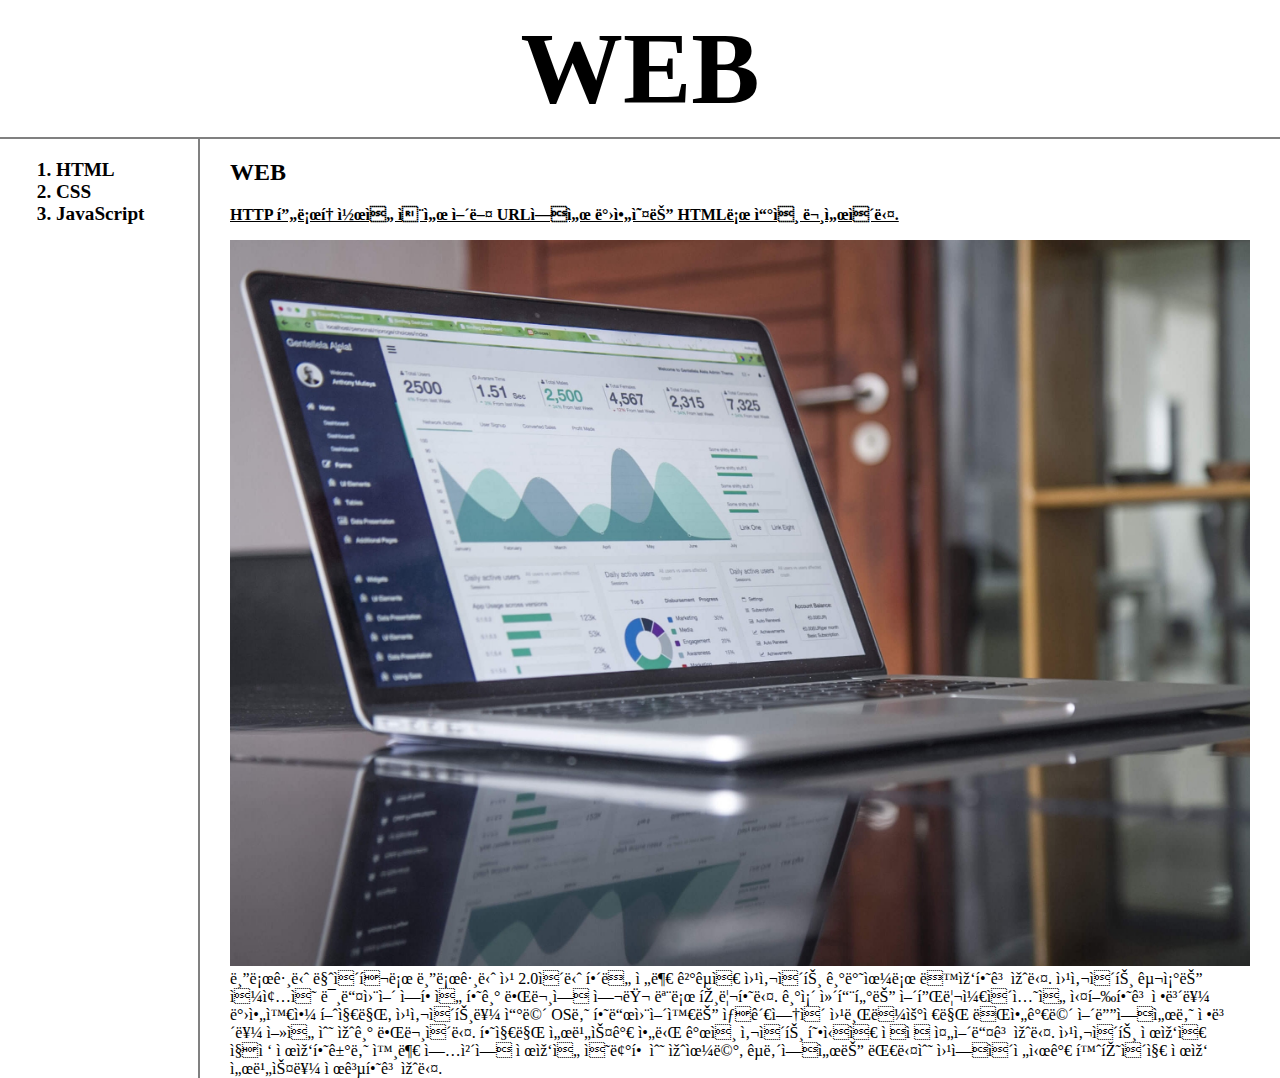
<file: index.html>
<!DOCTYPE html>
<html>
    <head>
        <link rel="stylesheet" href="style.css">
        <title>WEBE-WEB</title>
        <meta charset="utf-8>"
    </head>
    <body>
        <h1><a href="index.html">WEB</a></h1>
        <div class="container">
            <div id="item1">
                <ol>
                    <li><a href="1.html">HTML</a></li>
                    <li><a href="2.html">CSS</a></li>
                    <li><a href="3.html">JavaScript</a></li>
                </ol>
            </div>
            <div id="item2">
                <h2>WEB</h2>
                <p><strong><u><a href="https://namu.wiki/w/%EC%9B%B9%EC%82%AC%EC%9D%B4%ED%8A%B8" target="_blank"> HTTP 프로토콜을 써서 어떤 URL에서 받아오는 HTML로 쓰인 문서이다.</strong></u></p><img src="HTMl4.jpg" width="100%"></a>
                블로그니 마이크로 블로그니 웹 2.0이니 해도 전부 결국은 웹사이트 기반으로 동작하고 있다.

                웹사이트 구조는 일종의 미들웨어 역할을 하기 때문에 여러 모로 편리하다. 기존 컴퓨터는 어플리케이션을 실행하고 정보를 받아와야 했지만, 웹사이트를 쓰면 OS나 하드웨어와는 상관없이 웹브라우저만 돌아가면 어디에서나 정보를 얻을 수 있기 때문이다.

                하지만 서비스가 아닌 개인 사이트 형식은 점점 줄어들고 있다. 웹사이트 제작은 직접 제작하거나 외부 업체에 제작을 의뢰할 수 있으며, 국내에서는 대다수 웹에이전시가 홈페이지 제작 서비스를 제공하고 있다.
            </div>
        </div>
    </body>
</html>
</file>
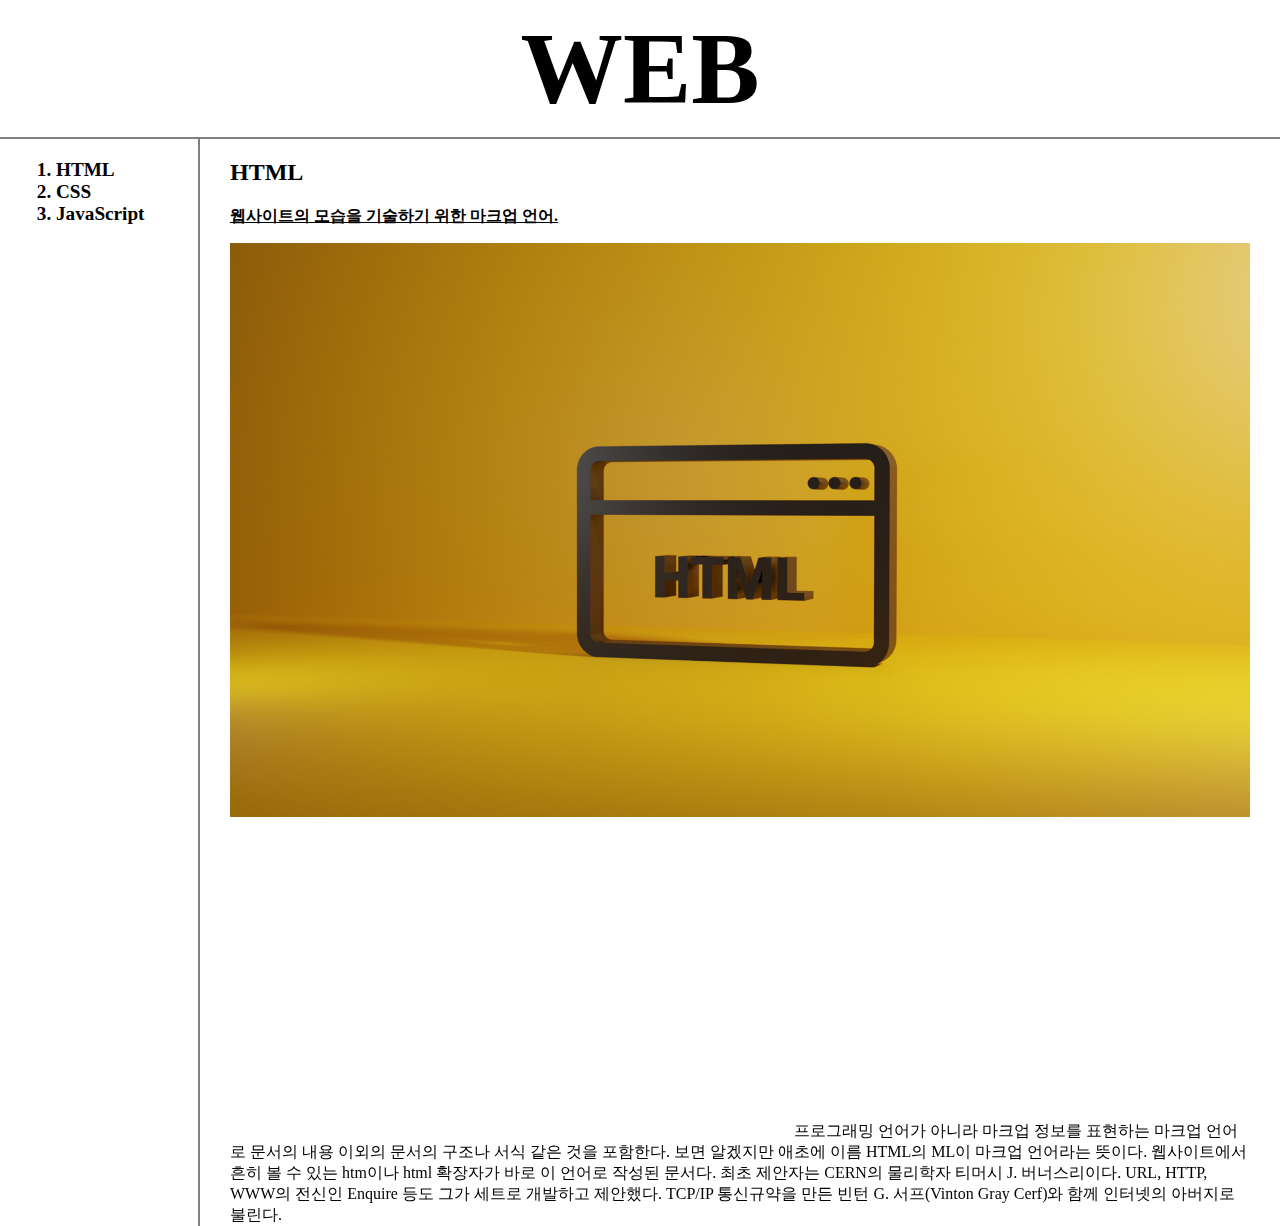
<file: 1.html>
<!DOCTYPE html>
<html>
    <head>
        <title>WEBE-HTML</title>
        <meta charset="utf-8">
        <link rel="stylesheet" href="style.css">
        
    </head>
    <body>
        <h1><a href="index.html">WEB</a></h1>
        <div class="container">
            <div id="item1">
                <ol>
                    <li><a href="1.html">HTML</a></li>
                    <li><a href="2.html">CSS</a></li>
                    <li><a href="3.html">JavaScript</a></li>
                </ol>
            </div>
            <div id="item2">
                <h2>HTML</h2>
                <p><strong><u><a href="https://namu.wiki/w/HTML" target="_blank">웹사이트의 모습을 기술하기 위한 마크업 언어.</strong></u></p><img src="HTMl1.jpg" width="100%"></a>
                <iframe width="560" height="315" src="https://www.youtube.com/embed/8kJwTrs6e-4" title="YouTube video player" frameborder="0" allow="accelerometer; autoplay; clipboard-write; encrypted-media; gyroscope; picture-in-picture; web-share" allowfullscreen></iframe>
                프로그래밍 언어가 아니라 마크업 정보를 표현하는 마크업 언어로 문서의 내용 이외의 문서의 구조나 서식 같은 것을 포함한다. 보면 알겠지만 애초에 이름 HTML의 ML이 마크업 언어라는 뜻이다. 웹사이트에서 흔히 볼 수 있는 htm이나 html 확장자가 바로 이 언어로 작성된 문서다.
                최초 제안자는 CERN의 물리학자 티머시 J. 버너스리이다. URL, HTTP, WWW의 전신인 Enquire 등도 그가 세트로 개발하고 제안했다. TCP/IP 통신규약을 만든 빈턴 G. 서프(Vinton Gray Cerf)와 함께 인터넷의 아버지로 불린다.
            </div>
        </div>
    </body>
</html>
</file>
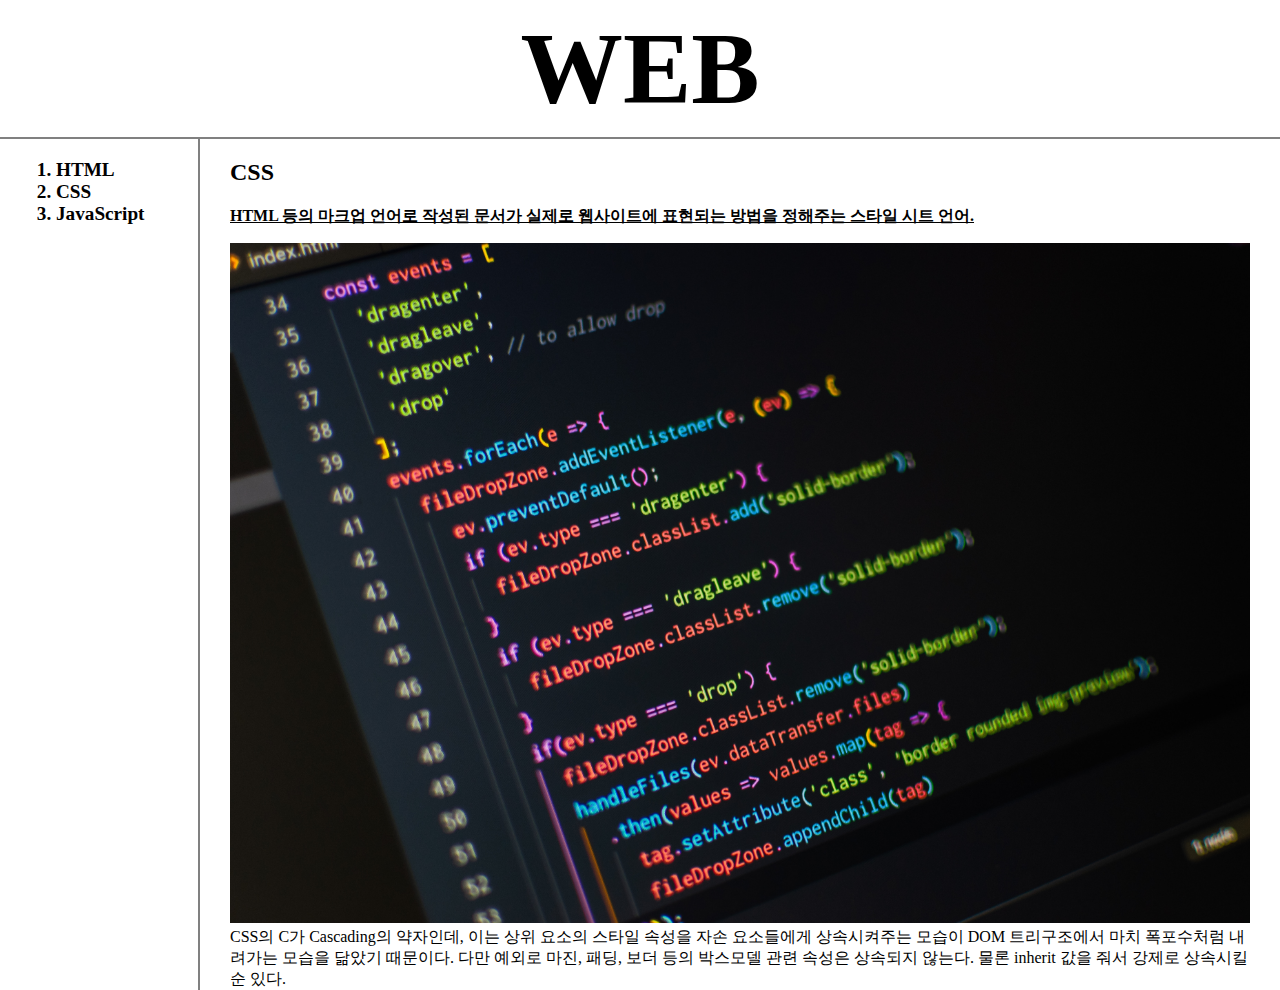
<file: 2.html>
<!DOCTYPE html>
<html>
    <head>
        <link rel="stylesheet" href="style.css">
        <title>WEBE-CSS</title>
        <meta charset="utf-8">

    </head>
    <body>
        <h1><a href="index.html" >WEB</a></h1>
        <div class="container">
            <div id="item1">
                <ol>
                    <li><a href="1.html" >HTML</a></li>
                    <li><a href="2.html" >CSS</a></li>
                    <li><a href="3.html" >JavaScript</a></li>
                </ol> 
            </div>
            <div id="item2">
                <h2>CSS</h2>
                <p><strong><u><a href="https://namu.wiki/w/CSS" target="_blank">HTML 등의 마크업 언어로 작성된 문서가 실제로 웹사이트에 표현되는 방법을 정해주는 스타일 시트 언어.</strong></u></p><img src="HTML2.jpg" width="100%"></a>
                CSS의 C가 Cascading의 약자인데, 이는 상위 요소의 스타일 속성을 자손 요소들에게 상속시켜주는 모습이 DOM 트리구조에서 마치 폭포수처럼 내려가는 모습을 닮았기 때문이다. 다만 예외로 마진, 패딩, 보더 등의 박스모델 관련 속성은 상속되지 않는다. 물론 inherit 값을 줘서 강제로 상속시킬 순 있다.
            </div>
        </div>
    </body>
</html>
</file>
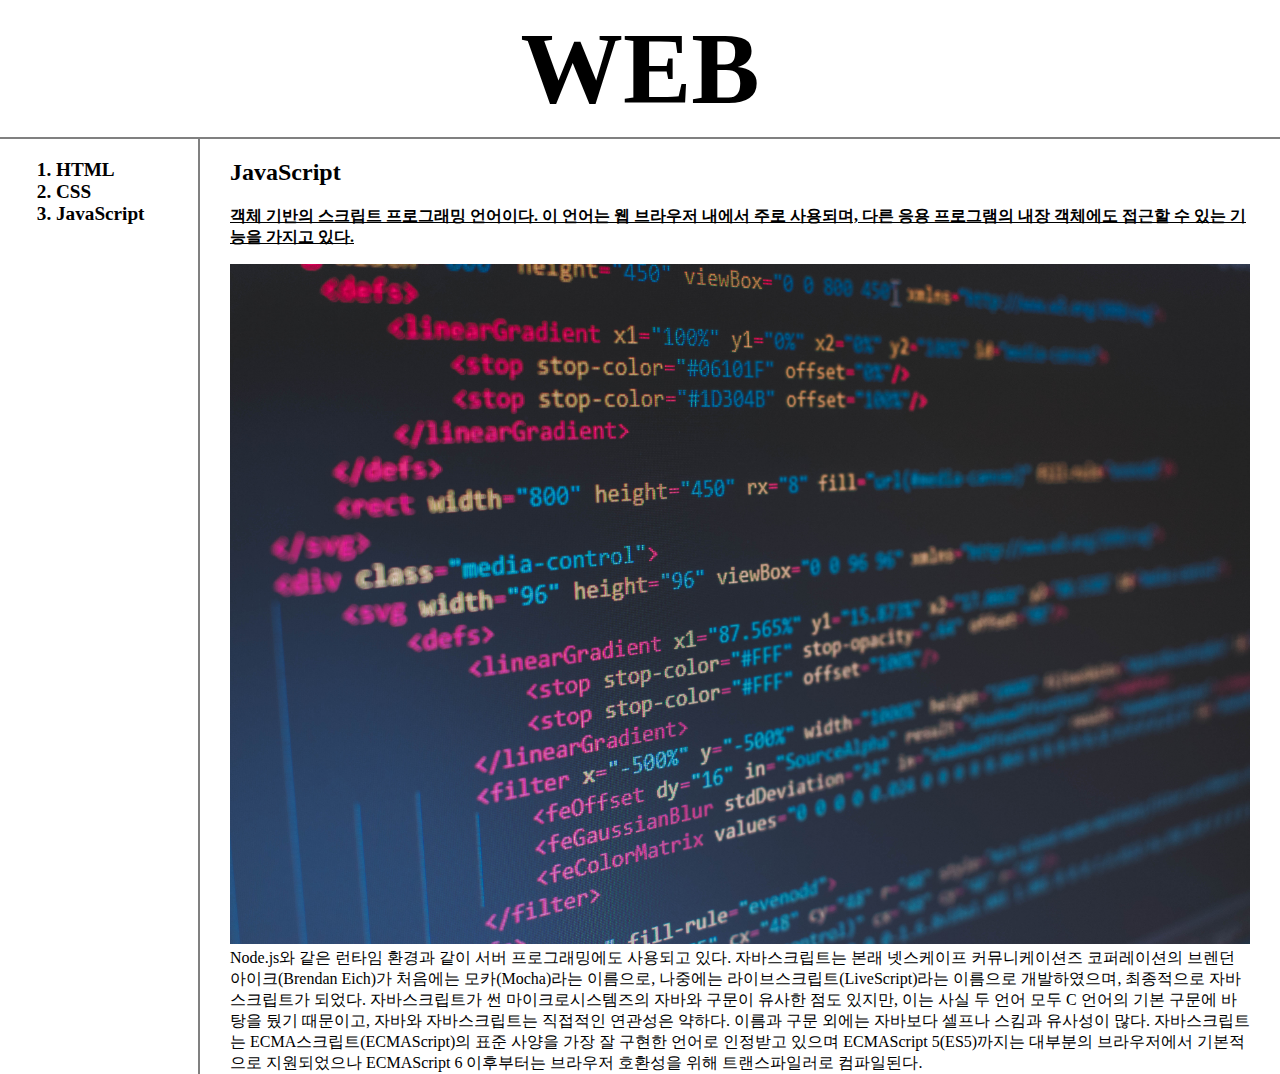
<file: 3.html>
<!DOCTYPE html>
<html>
    <head>
        <link rel="stylesheet" href="style.css">
        <title>WEBE-JavaScript</title>
        <meta charset="utf-8">
    </head>
    <body>
        <h1><a href="index.html">WEB</a></h1>
        <div class="container">
            <div id="item1">
                <ol>
                    <li><a href="1.html" >HTML</a></li>
                    <li><a href="2.html" >CSS</a></li>
                    <li><a href="3.html" >JavaScript</a></li>
                </ol>
            </div>
            <div id="item2">
                <h2>JavaScript</h2>
                <p><strong><u><a href="https://ko.wikipedia.org/wiki/%EC%9E%90%EB%B0%94%EC%8A%A4%ED%81%AC%EB%A6%BD%ED%8A%B8" target="_blank">객체 기반의 스크립트 프로그래밍 언어이다. 이 언어는 웹 브라우저 내에서 주로 사용되며, 다른 응용 프로그램의 내장 객체에도 접근할 수 있는 기능을 가지고 있다.</strong></u></p><img src="HTMl3.jpg" width="100%"></a>
                Node.js와 같은 런타임 환경과 같이 서버 프로그래밍에도 사용되고 있다. 자바스크립트는 본래 넷스케이프 커뮤니케이션즈 코퍼레이션의 브렌던 아이크(Brendan Eich)가 처음에는 모카(Mocha)라는 이름으로, 나중에는 라이브스크립트(LiveScript)라는 이름으로 개발하였으며, 최종적으로 자바스크립트가 되었다. 자바스크립트가 썬 마이크로시스템즈의 자바와 구문이 유사한 점도 있지만, 이는 사실 두 언어 모두 C 언어의 기본 구문에 바탕을 뒀기 때문이고, 자바와 자바스크립트는 직접적인 연관성은 약하다. 이름과 구문 외에는 자바보다 셀프나 스킴과 유사성이 많다. 자바스크립트는 ECMA스크립트(ECMAScript)의 표준 사양을 가장 잘 구현한 언어로 인정받고 있으며 ECMAScript 5(ES5)까지는 대부분의 브라우저에서 기본적으로 지원되었으나 ECMAScript 6 이후부터는 브라우저 호환성을 위해 트랜스파일러로 컴파일된다.
            </div>
        </div>
    </body>
</html>
</file>
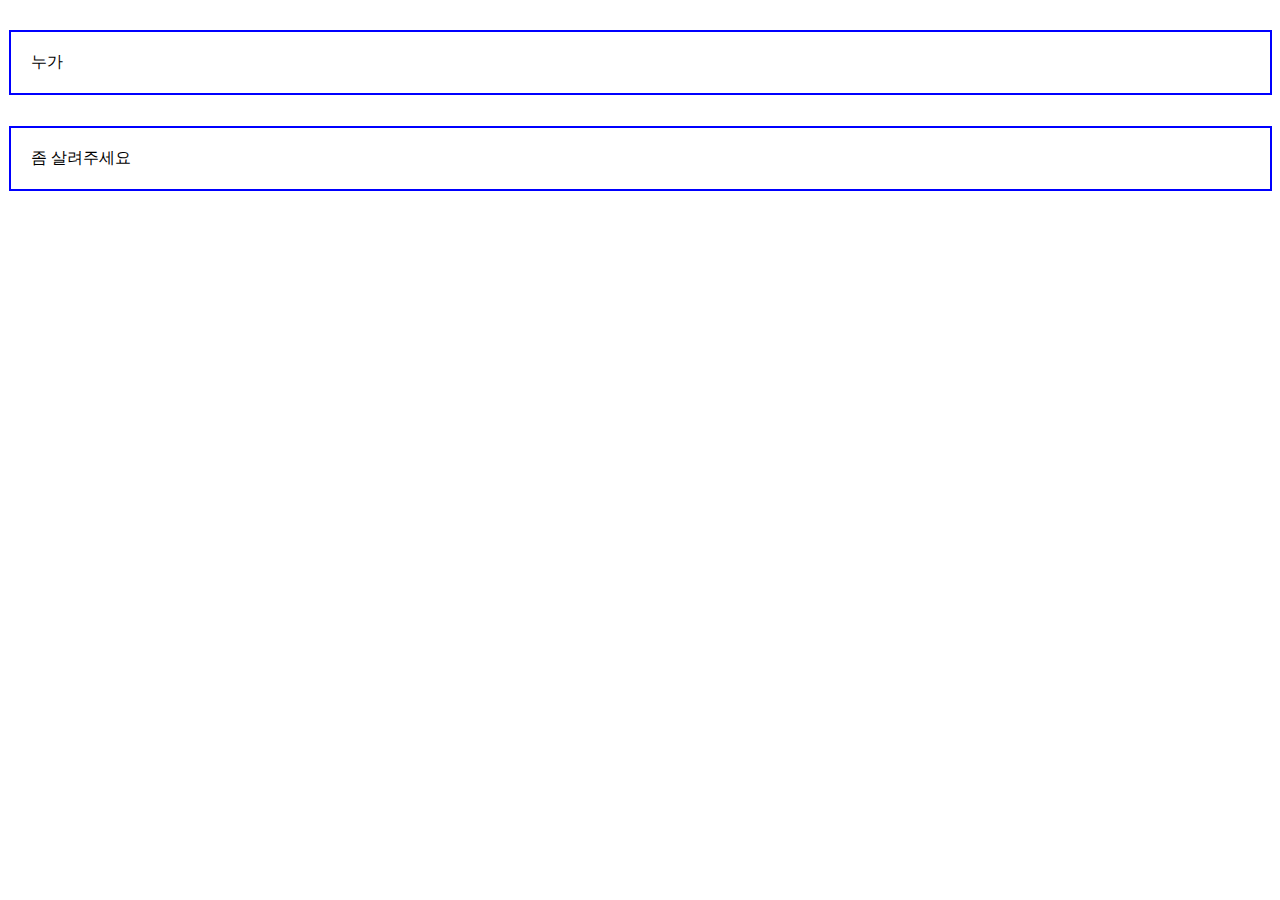
<file: box-model.html>
<!DOCTYPE html>
<html>
    <head>
        <style>
            p{
                border: 2px solid blue ;
                margin: 30px 0px 31px 1px;
                padding:20px
            }
        </style>
        
    </head>
    <body>
        <p>누가</p>
        <P>좀 살려주세요</P>
    </body>
</html>
</file>
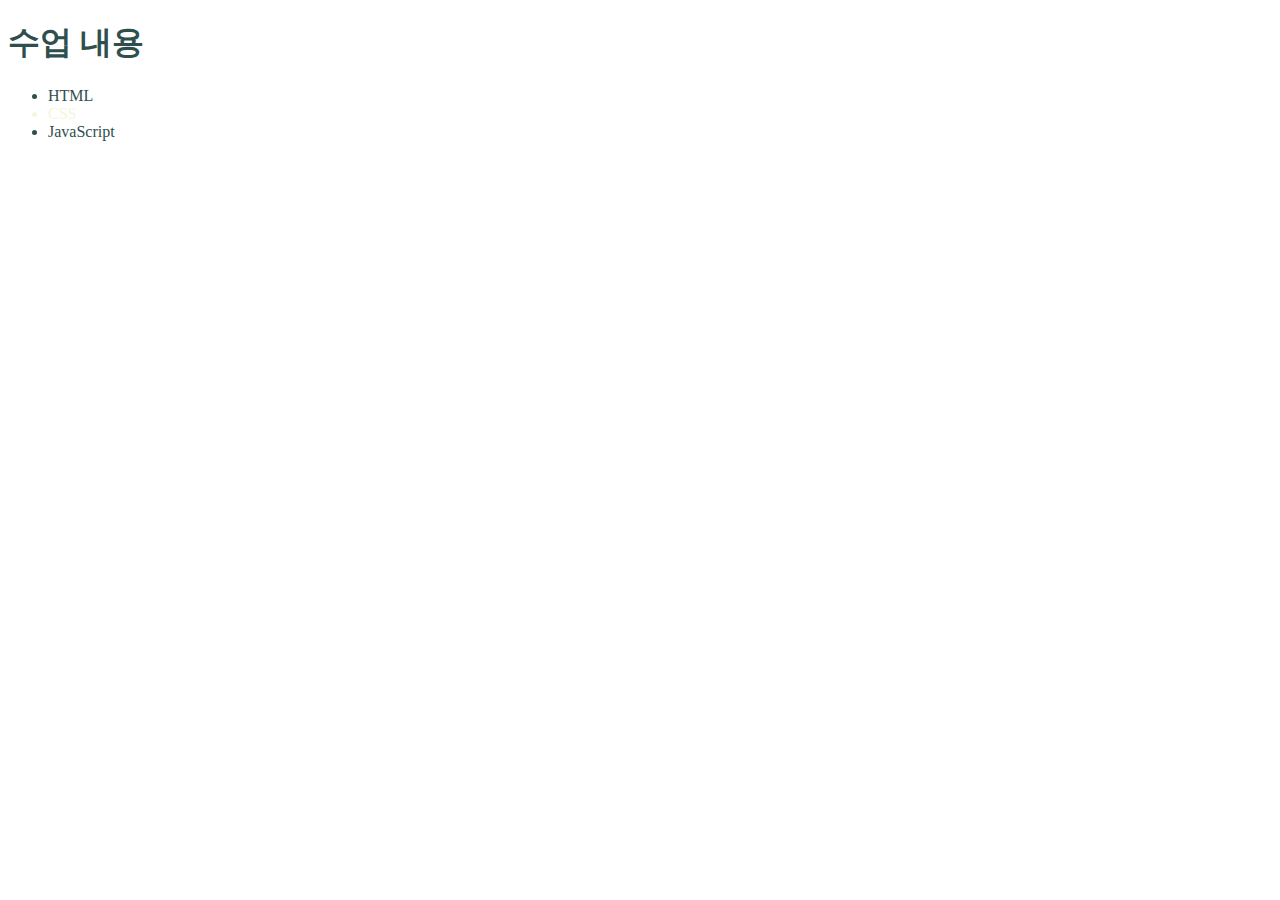
<file: cascatimg.html>
<!DOCTYPE html>
<html>
    <head>
        <style>
            /*li{color: rgb(214, 33, 33);}
            #idsel{color: rgb(255, 0, 212);}
            .classsel{color: rgb(0, 252, 159) !important;}
            h1{color:deeppink}*/
            body{color: darkslategrey;}
        </style>
    </head>
    <body>
        <h1>수업 내용</h1>
        <ul>
            <li>HTML</li>
            <li id="idsel" class="classsel" style="color: beige;">CSS</li>
            <li>JavaScript</li>
        </ul>
    </body>
</html>
</file>
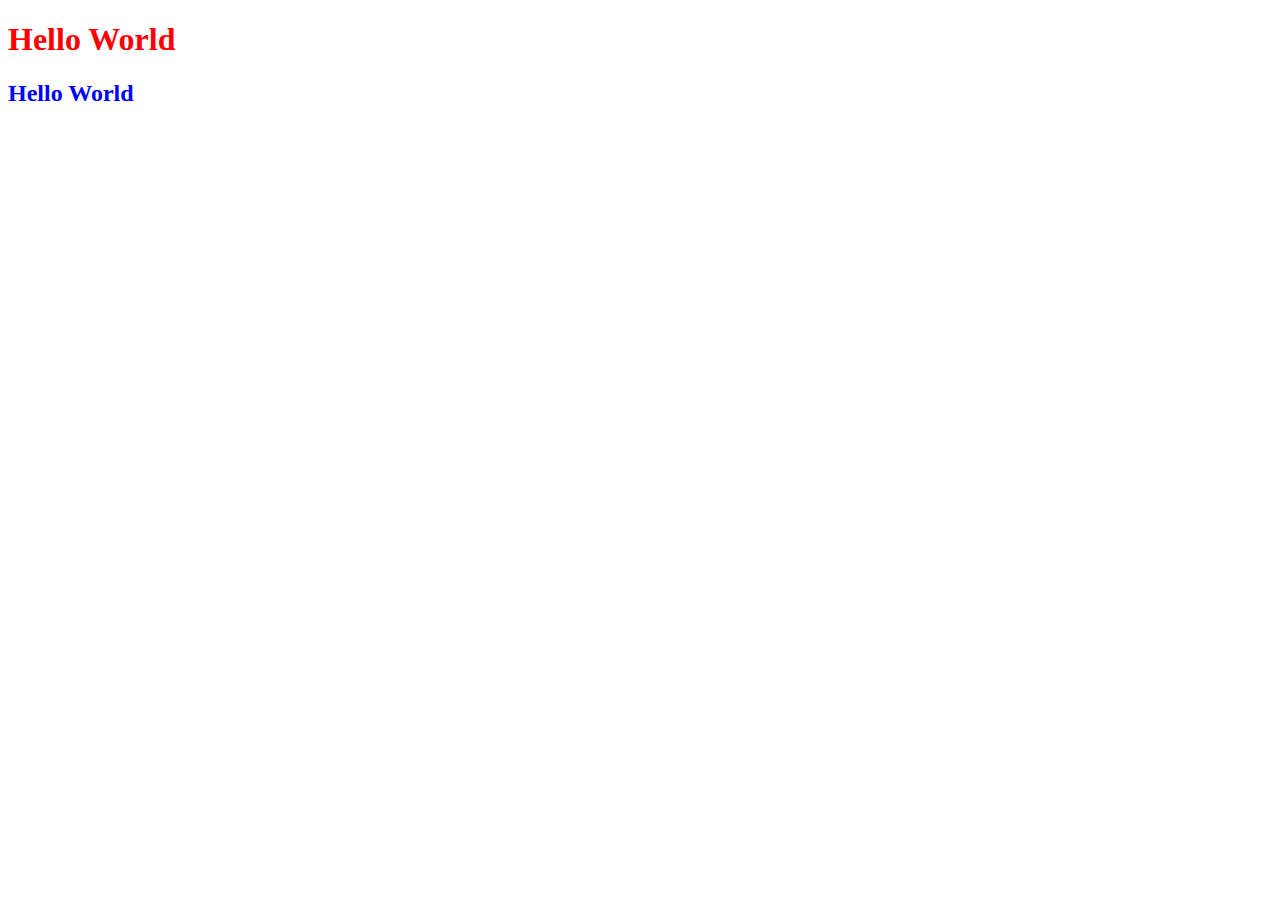
<file: html_css.html>
<!DOCTYPE html>
<html>
    <head>
        <style>
            h2{color: blue}
        </style>
    </head>
    <body>
        <h1 style="color: red">Hello World</h1>
        <h2>Hello World</h2>
    </body>
</html>
</file>
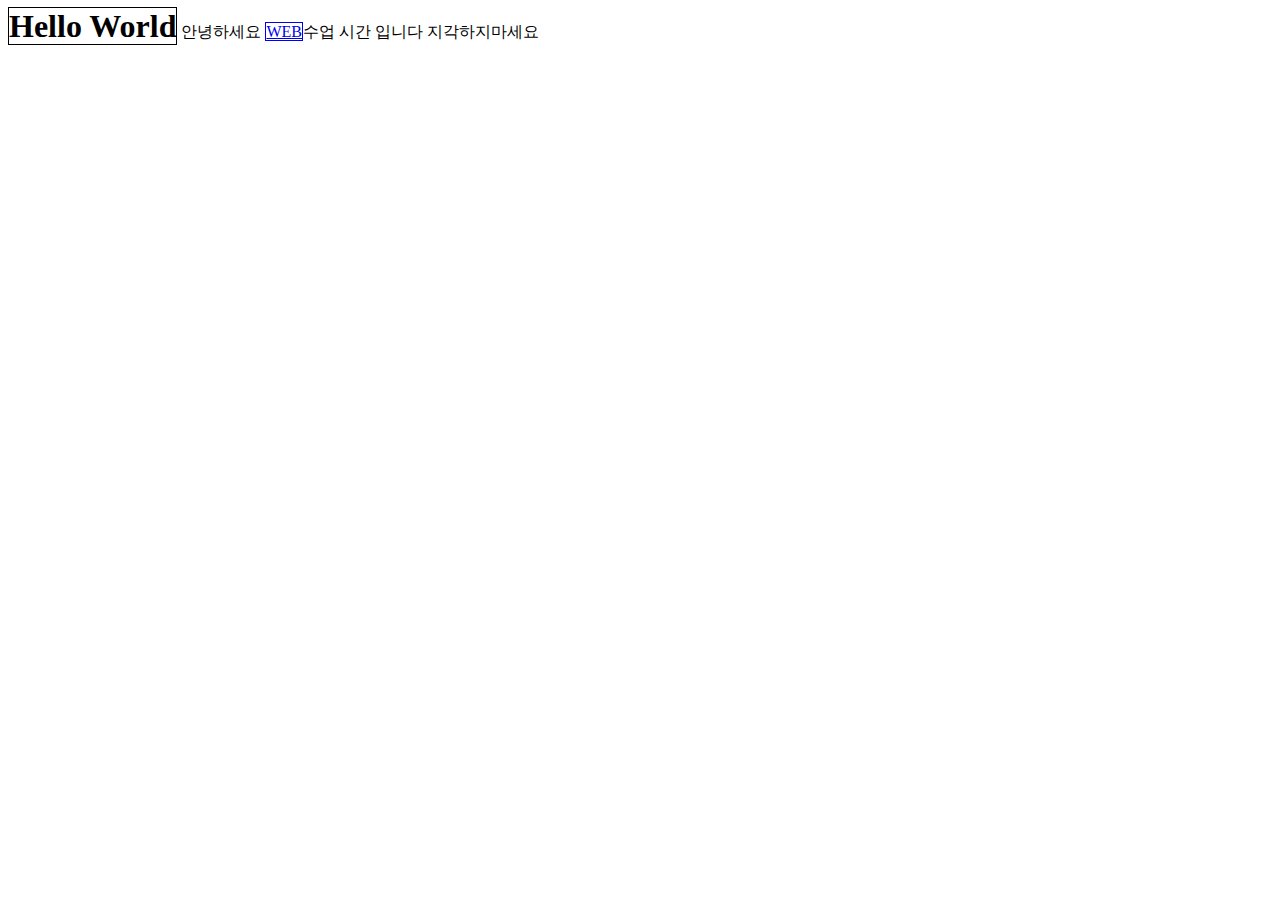
<file: inlin&block.html>
<!DOCTYPE html>
<html>
    <head>
        <style>
            h1
            {
                border: 1px solid ;
                display: inline;
            }
            a{border: 1px solid ;}
        </style>
    </head>
    <body>
        <h1>Hello World</h1>
        안녕하세요 <a href="index.html">WEB</a>수업 시간 입니다 지각하지마세요
    </body>
</html>
</file>
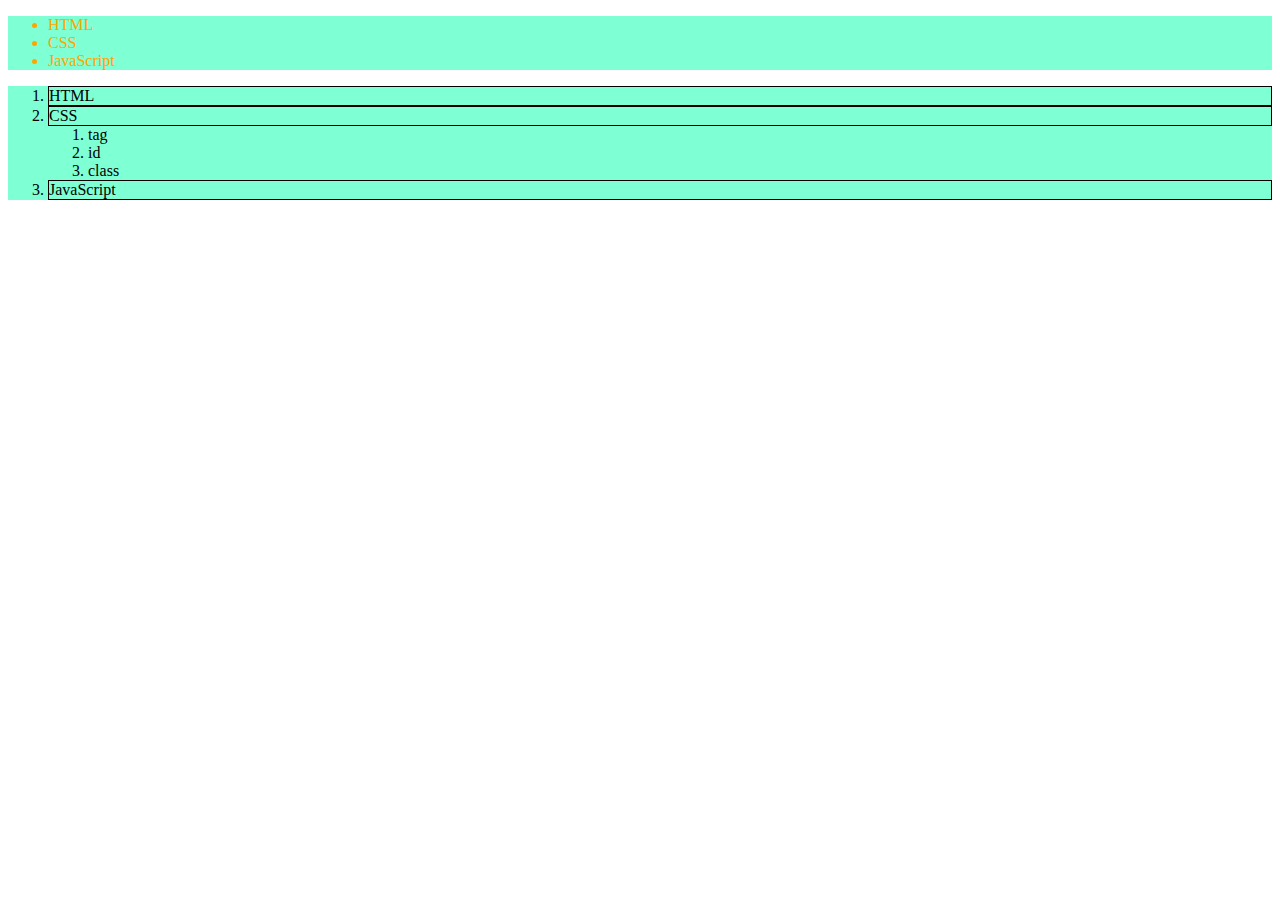
<file: selector_parent.html>
<!DOCTYPE html>
<html>
    <head>
        <style>
            ul li
            {
                color: orange;
            }
            #lecture>li{border: 1px solid;}
            ul, ol {background-color: aquamarine;}
        </style>
    </head>
    <body>
        <ul>
            <li>HTML</li>
            <li>CSS</li>
            <li>JavaScript</li>
        </ul>
        <ol id="lecture">
            <li>HTML</li>
            <li>CSS</li>
            <ol>
                <li>tag</li>
                <li>id</li>
                <li>class</li>
            </ol>  
            <li>JavaScript</li>
        </ol>
    </body>
</html>
</file>
<file: style.css>
a{text-decoration:none; color: black; } 
            
            h1{
                text-align: center; font-size: 8vw;
                color: black; 
                border-bottom: 2px solid gray;
                margin: 0px;
                padding: 10px;
            }

            li{font-size: 1.5vw; font-weight: bold;}
        
            body{margin: 0;}
            
            ol{
                width: 120px;
                margin: 0px;
                padding:20px 20px 20px 56px;
            }
            
            .container{
                display: grid;
                grid-template-columns: 200px 2fr;
            }
            
            #item1{
                border-right: solid 2px gray;
            }

            #item2{
                padding:0px 30px 0px 30px;
            }

            @media(max-width:500px)  {
                .container{
                    display: block;
                }
                
            }
</file>
